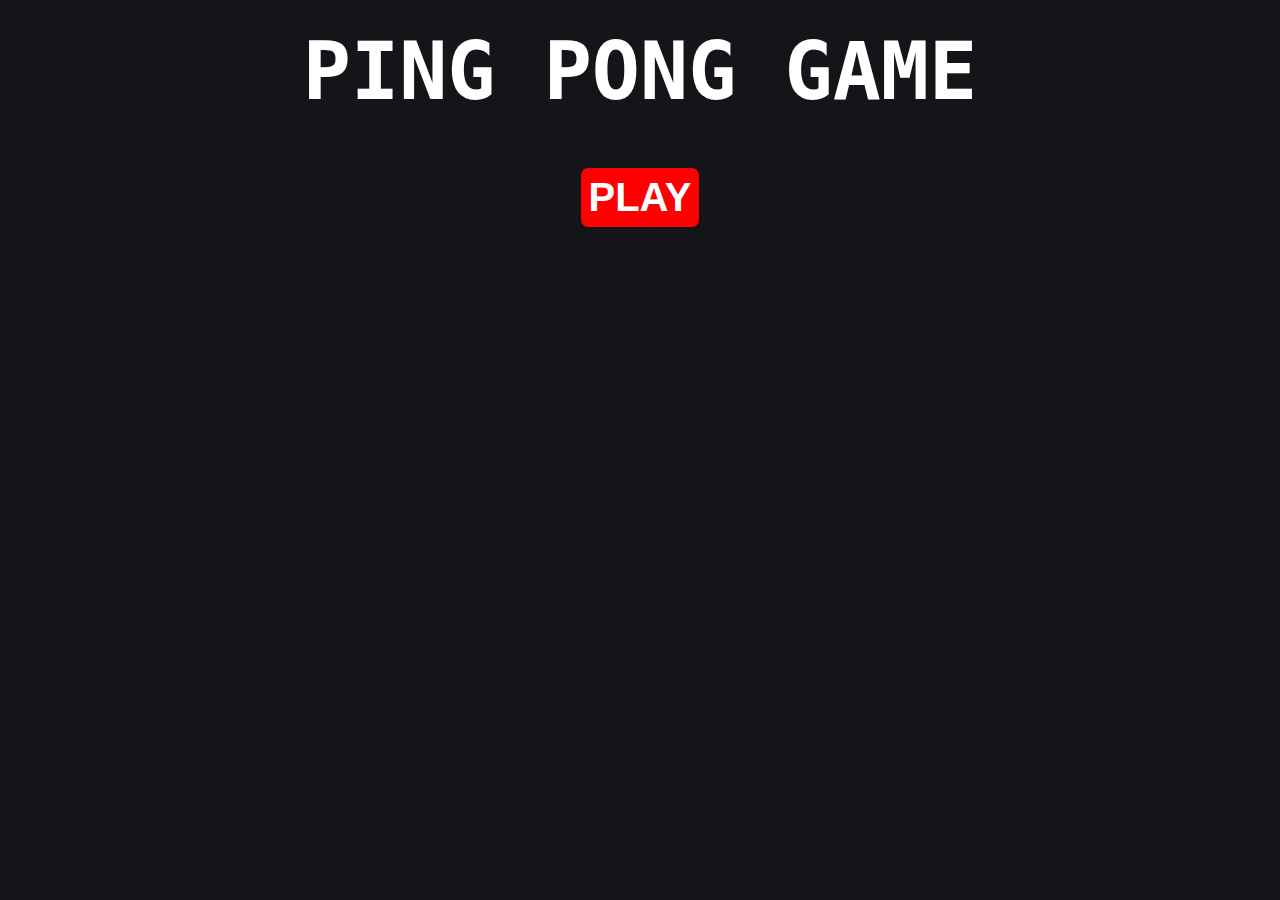
<file: index.html>
<!DOCTYPE html>
<html lang="en">
<head>
    <meta charset="UTF-8">
    <meta http-equiv="X-UA-Compatible" content="IE=edge">
    <meta name="viewport" content="width=device-width, initial-scale=1.0">
    <title>Ping pong Game</title>
    <link rel="stylesheet" href="./styles.css">
</head>
<style>
    body{
        background-color: #131519;
    }
</style>
<body>
    <div class="box">
        <h1>Ping Pong Game</h1>
        <button id="play" onclick=""><a href="./start.html">PLAY</a></button>
    </div>

</body>
</html>
</file>
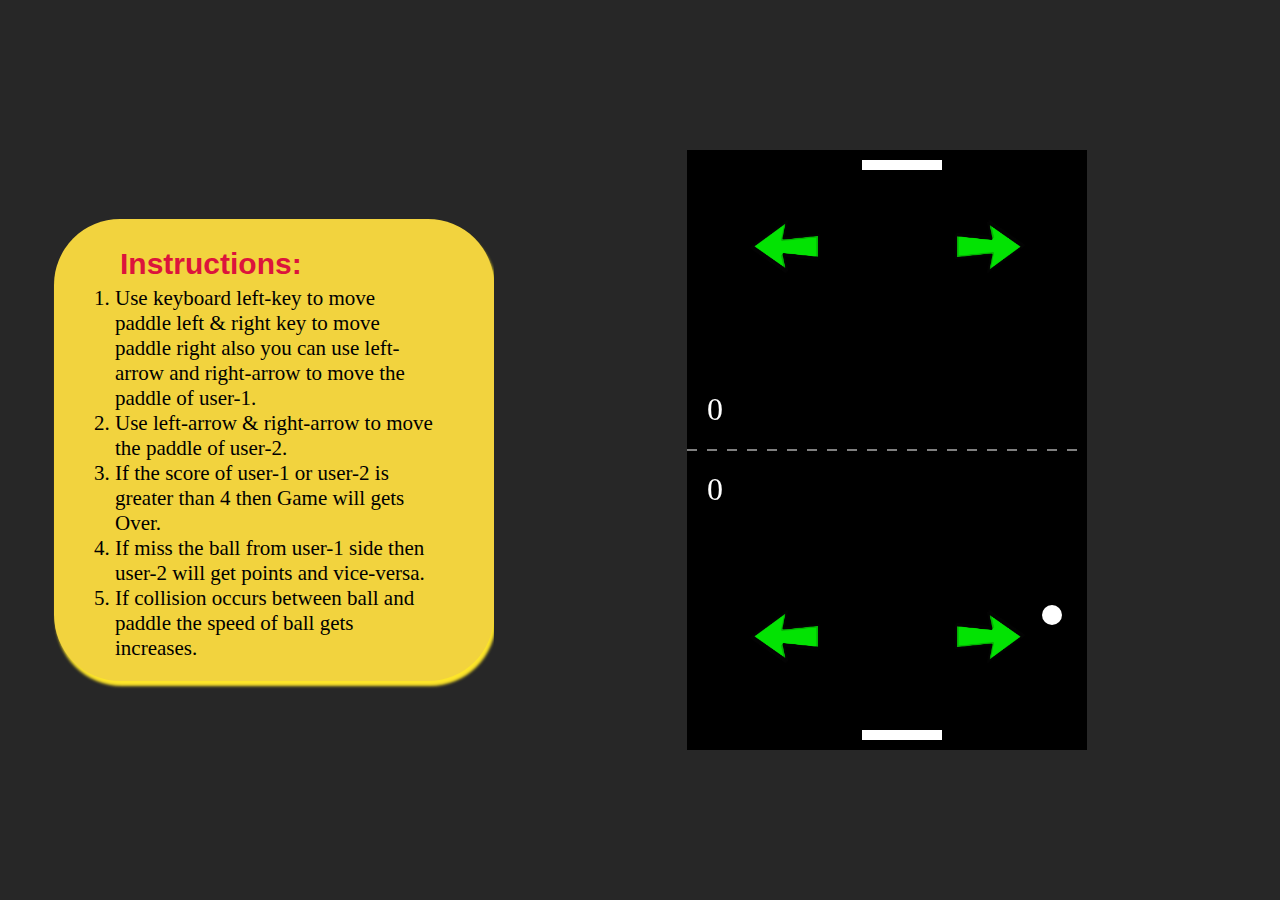
<file: multi.html>
<!DOCTYPE html>
<html lang="en">
<head>
    <meta charset="UTF-8">
    <meta http-equiv="X-UA-Compatible" content="IE=edge">
    <meta name="viewport" content="width=device-width, initial-scale=1.0">
    <title>ping pong</title>
    <link rel="stylesheet" href="./styles.css">
    <script src="./start.js"></script>
</head>
<style>
     body{
        display: flex;
        justify-content: center;
        align-items: center;
        min-height: 100vh;
    }
</style>
<body>

    <div id="instructions-multi">
        <h3>Instructions:</h3>
       <ol>
        <li>Use keyboard left-key to move paddle left & right key to move paddle right also you can use 
            left-arrow and right-arrow to move the paddle of user-1.
        </li>
        <li>Use left-arrow & right-arrow to move the paddle of user-2.</li>
        <li>If the score of user-1 or user-2 is greater than 4 then Game will gets Over.</li>
        <li>If miss the ball from user-1 side then user-2 will get points and vice-versa.</li>
        <li>If collision occurs between ball and paddle the speed of ball gets increases.</li>
       </ol>
    </div>
    <!-- <span class="player1">Player 1</span> -->
    <!-- <span class="player2">Player 2</span> -->

    <div id="can">
        <canvas id="myGame" width="400" height="600"></canvas>
    </div>


    <div id="result">
        <h1 id="win">Game over</h1>
        <button id="btn" onclick="location.reload()">Restart</button>
        <button id="quitbtn" onclick="quit()"><a href="./index.html">Quit</a></button>
    </div>

    <div class="buttons" id="buttons">
        <button id="left-com"><img src="./left.png" alt=""></button>
        <button id="right-com"><img src="./right.png" alt=""></button>
        <button id="left-user"><img src="./left.png" alt=""></button>
        <button id="right-user"><img src="./right.png" alt=""></button>

    </div>
    

    <script src="./multi.js"></script>
</body>
</html>
</file>
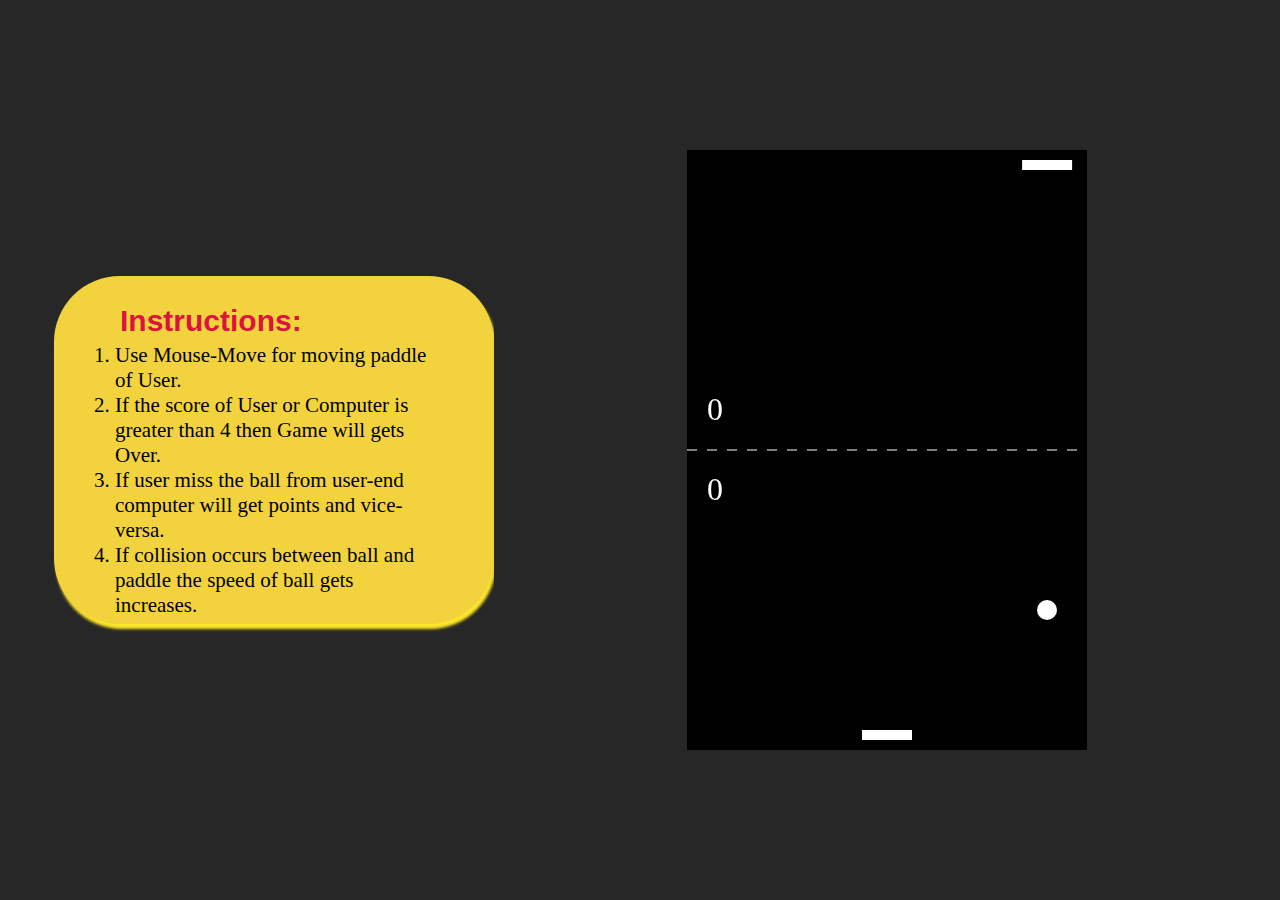
<file: single.html>
<!DOCTYPE html>
<html lang="en">
<head>
    <meta charset="UTF-8">
    <meta http-equiv="X-UA-Compatible" content="IE=edge">
    <meta name="viewport" content="width=device-width, initial-scale=1.0">
    <title>ping pong</title>
    <link rel="stylesheet" href="./styles.css">
    <script src="./start.js"></script>
    
</head>
<style>
    body{
        display: flex;
        justify-content: center;
        align-items: center;
        min-height: 100vh;
    }
</style>
<body>
    <div id="instructions-single">
        <h3>Instructions:</h3>
        <ol>
            <li>Use Mouse-Move for moving paddle of User.</li>
            <li>If the score of User or Computer is greater than 4 then Game will gets Over.</li>
            <li>If user miss the ball from user-end computer will get points and vice-versa.</li>
            <li>If collision occurs between ball and paddle the speed of ball gets increases.</li>
        </ol>
    </div>

    <div id="can">
        <canvas id="myGame" width="400" height="600" ></canvas>
    </div>
   
   
       

    <div id="result">
        <h1 id="win">Game over</h1>
        <button id="btn" onclick="location.reload()">Restart</button>
        <button id="quitbtn" onclick="quit()"><a href="./index.html">Quit</a></button>
        <!-- <h3 id="userscore">Your Score: </h3> -->
    </div>
    

    <script src="./single.js"></script>
</body>
</html>
</file>
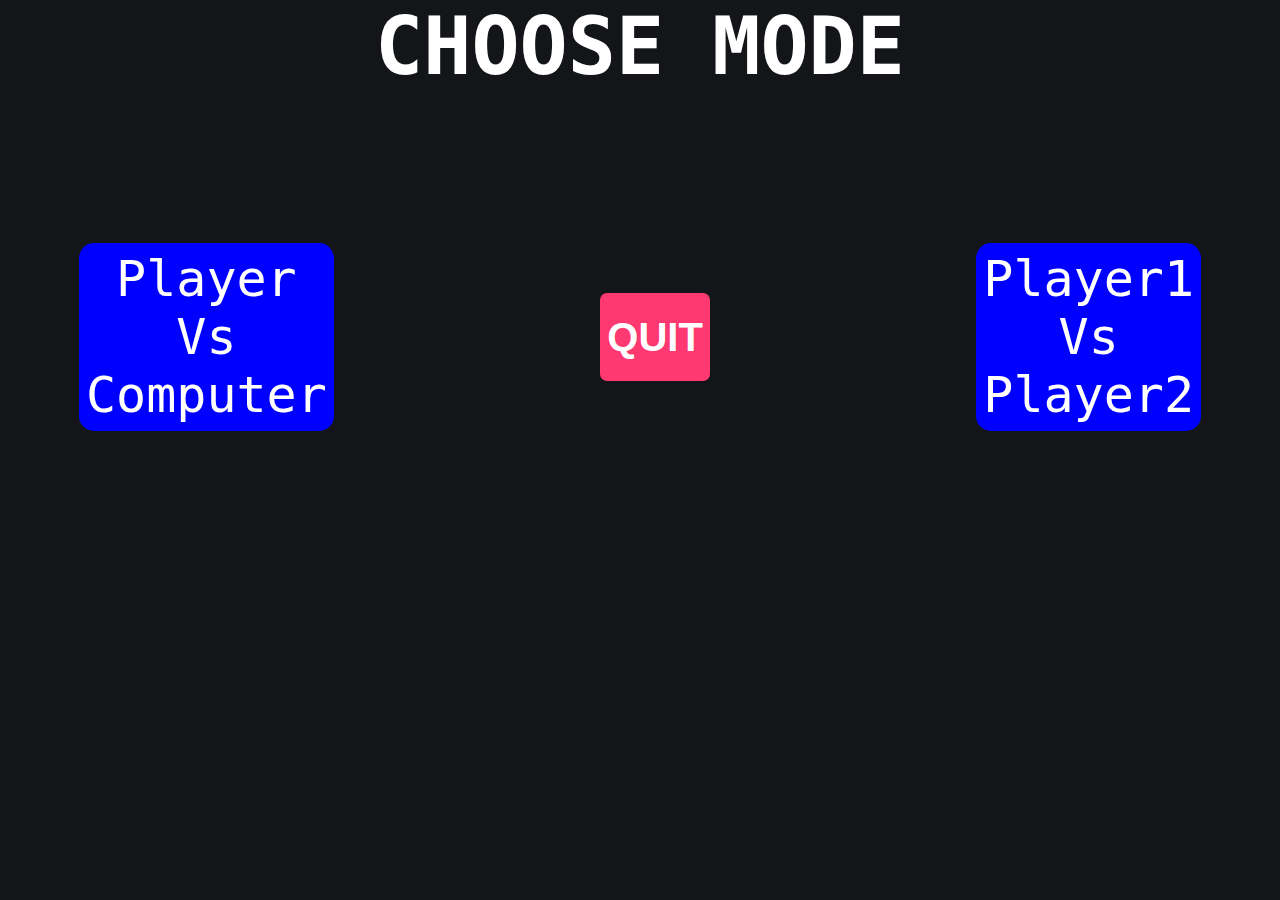
<file: start.html>
<!DOCTYPE html>
<html lang="en">
<head>
    <meta charset="UTF-8">
    <meta http-equiv="X-UA-Compatible" content="IE=edge">
    <meta name="viewport" content="width=device-width, initial-scale=1.0">
    <title>ping pong-choose mode</title>
    <link rel="stylesheet" href="./styles.css">
    <script src="./start.js"></script>
</head>
<style>
    body{
        background-color: #131519;
        color: white;
        font-family: monospace;
        text-align: center;
    }
</style>
<body>
    <h1>Choose mode</h1>
    <div class="modes">
        <div class="single">
            <a href="./single.html"><p>Player Vs Computer</p></a>
        </div>
        <button id="quit" onclick="quit()"><a href="./index.html">QUIT</a></button>
        <div class="multi">
            <a href="./multi.html"><p>Player1 Vs Player2</p></a>
        </div>
    </div>
    
</body>
</html>
</file>
<file: styles.css>
*{
    margin: 0;
    padding: 0; }

    body{
        background-color: rgb(39, 39, 39);;
    }

 #can{
    width: 100%;
    height: 100%;
    background-color: rgb(39, 39, 39);
    display: flex;
    justify-content: center;
    align-items: center;
}


#result{
    height: 200px;
    width: 400px;
    background-color: rgb(56, 56, 56);
    margin:  1rem auto;
    border-radius: 20px;
    font-size: 30px;
    text-align: center;
    color: whitesmoke;
    font-family: 'Courier New', Courier, monospace;
    display:none;
   
}

#btn{
    padding: 0.5rem 1rem;
    border-radius: 20px;
    border: none;
    color: rgb(0, 0, 0);
    background-color: rgb(195, 195, 195);
    font-size: 20px;
    margin-top: 10px;
    cursor: pointer;
    text-transform: uppercase;
    font-family: 'Courier New', Courier, monospace;
}

/* CSS of first page */
.box{
    display: flex;
    flex-direction: column;
    justify-content: center;
    align-items: center;
    width: fit-content;
    height: fit-content;
    text-align: center;
    margin: 25px auto;
}

h1{
    color: white;
    font-family: monospace;
    font-size: 80px;
    text-transform: uppercase;
}

#play{
    padding: 7px;
    color: white;
    background-color: red;
    border: none;
    border-radius: 7px;
    font-size: 40px;
    font-weight: bolder;
    margin: 50px auto;
    cursor: pointer;
    animation: sizeChange 1s linear infinite  ;
}
#quit{
    padding: 7px;
    color: white;
    background-color: rgb(254, 57, 113);
    border: none;
    border-radius: 7px;
    font-size: 40px;
    font-weight: bolder;
    margin: 50px auto;
    cursor: pointer;
    animation: sizeChange 1s linear infinite  ;
}

#quitbtn{
    padding: 0.5rem 1rem;
    border-radius: 20px;
    border: none;
    color: rgb(0, 0, 0);
    background-color: rgb(205 53 53);
    font-size: 20px;
    width: 120px;
    margin-top: 10px;
    cursor: pointer;
    text-transform: uppercase;
    font-family: 'Courier New', Courier, monospace;
}

@keyframes sizeChange {
    0%{
        font-size: 30px;
    }
    50%{
        font-size: 60px;
    }
    100%{
        font-size: 30px;
    }
}

#play:hover{
    animation: none;
    transform: scale(1.2);
}
#quit:hover{
    animation: none;
    transform: scale(1.2);
}

a{
    text-decoration: none;
    color: white;
}

/* CSS of second page */
.modes{
    display: flex;
    justify-content: space-evenly;
    text-align: center;
    margin: 150px 79px;
}

.modes div{
    font-size: 50px;
    width: min-content;
    text-align: center;
    background-color: blue;
    border-radius: 15px;
    padding: 7px;
    cursor: pointer;
}

.single:hover{
    transform: scale(1.3);
}

.multi:hover{
    transform: scale(1.3);
}

/* adjustment for small screen */
@media screen and (max-width:500px) {
    h1{
        font-size: 60px;
    }
    .modes{
        display: flex;
        flex-direction: column;
        text-align: center;
        margin-top: 10px;
    }
    .modes div{
        margin: 40px auto;
    }
}

.buttons{
    position: fixed;
}

.buttons button{
    background:none;
    border: none;
    cursor: pointer;
}

.buttons button img{
    width: 70px;
    height: auto;
}

#left-user{
    position: absolute;
    top: 160px;
    left: 110px;
}

#right-user{
    position: absolute;
    top:160px;
    left: 315px;
}

#left-com{
    position: absolute;
    left: 110px;
    top: -230px;
    
}

#right-com{
    position: absolute;
    left: 315px;
    top: -230px;
}

#instructions-single{
    width: 518px;
    height: 302px;
    background-color: #f2d33e;
    color: black;
    padding: 23px 61px;
    box-shadow: 2px 5px 3px rgb(253, 229, 42);
    border-radius: 66px;
    font-size: 21px;
    margin-left: 54px;
    /* display: none; */
}

#instructions-multi{
    width: 518px;
    height: 416px;
    background-color: #f2d33e;
    color: black;
    padding: 23px 61px;
    box-shadow: 2px 5px 3px rgb(253, 229, 42);
    border-radius: 66px;
    font-size: 21px;
    margin-left: 54px;
}

h3{
    font-family: 'Lucida Sans', 'Lucida Sans Regular', 'Lucida Grande', 'Lucida Sans Unicode', Geneva, Verdana, sans-serif;
    font-size: 30px;
    padding: 5px;
    color: crimson;
}
#instruction:hover{
    
    box-shadow: -7px 6px 12px rgb(247 190 2);
}
</file>
